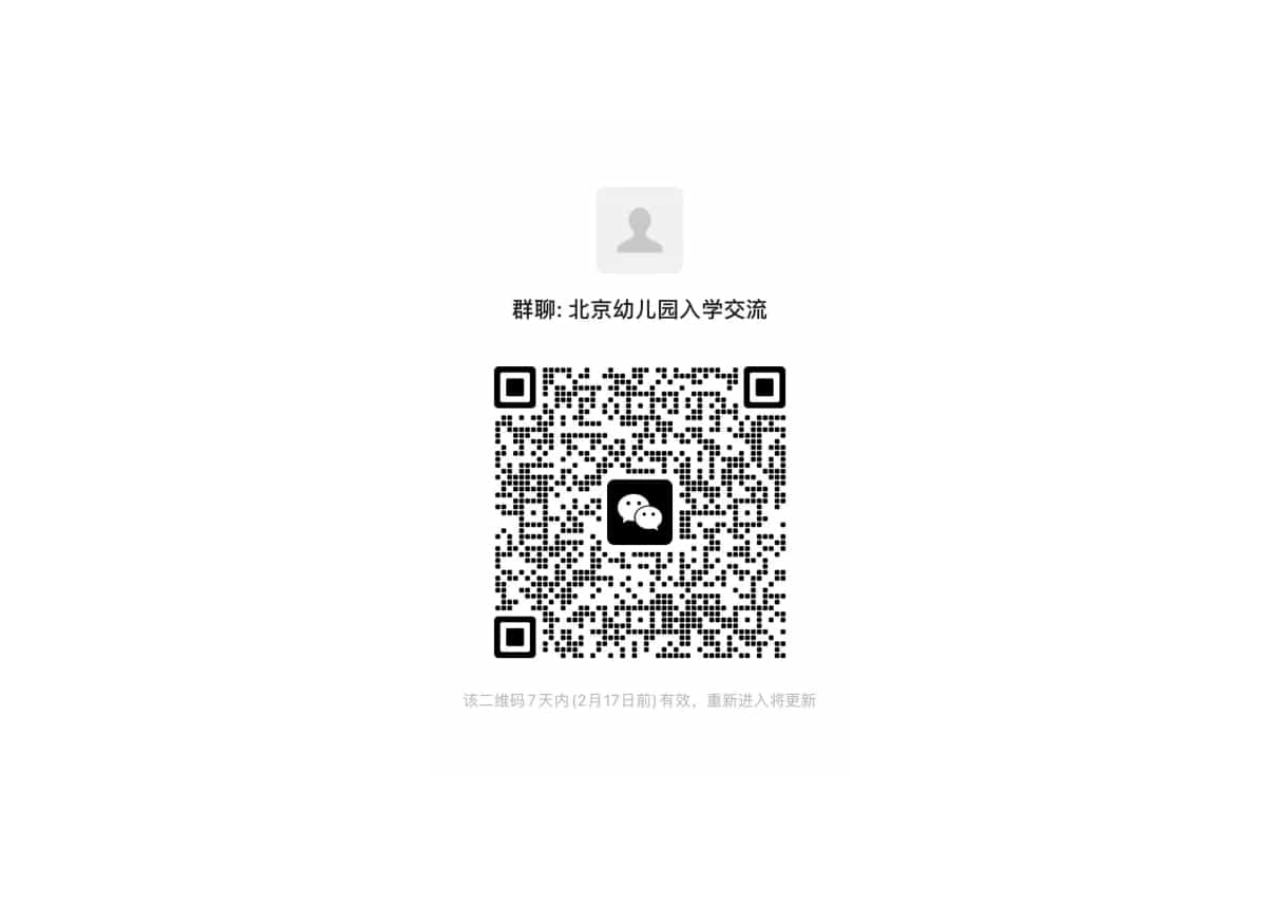
<file: WeChat-BeiJingYouErYuan/index.html>
<!--
 * @Date: 2022-10-09 10:13:52
 * @LastEditTime: 2023-02-10 14:37:11
 * @Author: WangYongJie
 * @Private-email: admin@xiaodongxier.com
-->
<!DOCTYPE html>
<html lang="en">
<head>
    <meta http-equiv="X-UA-Compatible" content="IE=edge">
    <meta charset="UTF-8">
    <meta name="viewport" content="width=device-width, initial-scale=1, maximum-scale=1, user-scalable=no">
    <meta property="og:site_name" content="小东西儿">
    <meta property="og:title" content="北京幼儿园入学交流群">
    <meta property="og:type" content="article">
    <meta property="og:url" content="https://xiaodongxier.com">
    <meta name="description" content="北京幼儿园入学交流群">
    <meta property="og:description" content="北京幼儿园入学交流群">
    <meta name="keywords" content="北京幼儿园入学交流群">
    <link rel="shortcut icon" href="../static/img/favicon.ico" type="image/x-icon">
    <title>北京幼儿园入学交流群｜微信交流群</title>
    <link rel="stylesheet" href="../static/css/reset.css">
    <script>
      var _hmt = _hmt || [];
      (function() {
          var hm = document.createElement("script");
          hm.src = "https://hm.baidu.com/hm.js?c21a66ab5099adc6454e09ad1f8301e7";
          var s = document.getElementsByTagName("script")[0];
          s.parentNode.insertBefore(hm, s);
      })();
    </script>
    <script charset="UTF-8" id="LA_COLLECT" src="//sdk.51.la/js-sdk-pro.min.js"></script>
    <script>LA.init({id: "Jf8rVs7oam5pFYhA",ck: "Jf8rVs7oam5pFYhA"})</script>
</head>
<body>
  <div id="app" class="col">
    <img src="./QrCode/loading.png" alt="北京幼儿园入学交流群" id="qrcode">
  </div>
  <script>
    window.onload = function(){
      var imgdom = document.getElementById("qrcode");
      var newSrc = "./QrCode/WeChat.jpeg?"+new Date().toLocaleDateString();
      var setSrc = imgdom.setAttribute("src",newSrc);
    }
  </script>
</body>
</html>
</file>
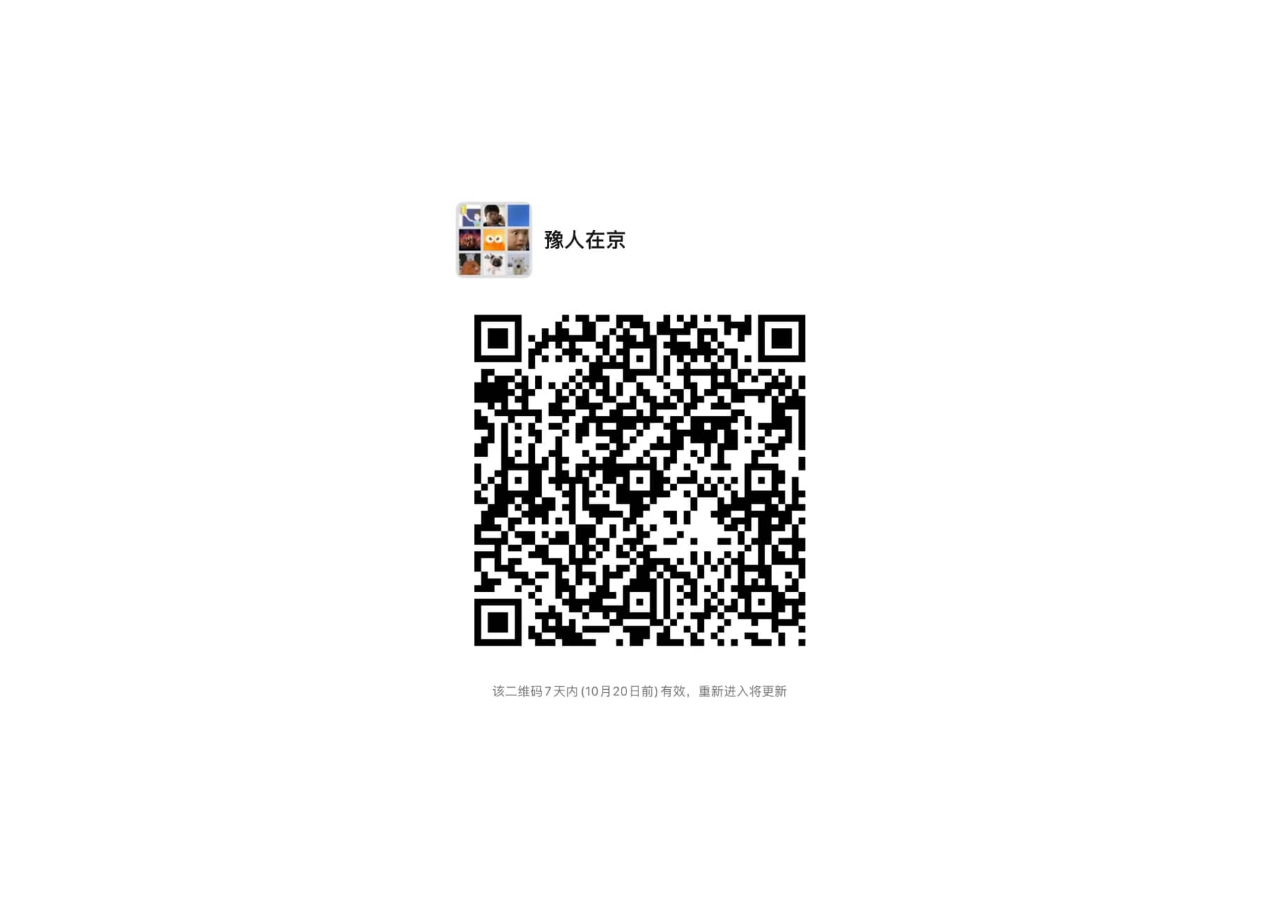
<file: WeChat-YuRenZaiJing/index.html>
<!--
 * @Date: 2022-10-09 10:13:52
 * @LastEditTime: 2023-01-29 15:51:00
 * @Author: WangYongJie
 * @Private-email: admin@xiaodongxier.com
-->
<!DOCTYPE html>
<html lang="en">
<head>
    <meta http-equiv="X-UA-Compatible" content="IE=edge">
    <meta charset="UTF-8">
    <meta name="viewport" content="width=device-width, initial-scale=1, maximum-scale=1, user-scalable=no">
    <meta property="og:site_name" content="小东西儿">
    <meta property="og:title" content="豫人在京交流群">
    <meta property="og:type" content="article">
    <meta property="og:url" content="https://xiaodongxier.com">
    <meta name="description" content="河南人在北京交流群，闲聊，八卦，分享，学习，交流...">
    <meta property="og:description" content="河南人在北京交流群，闲聊，八卦，分享，学习，交流...">
    <meta name="keywords" content="河南人在北京交流群，闲聊，八卦，分享，学习，交流...">
    <link rel="shortcut icon" href="../static/img/favicon.ico" type="image/x-icon">
    <title>豫人在京｜微信交流群</title>
    <link rel="stylesheet" href="../static/css/reset.css">
    <script>
      var _hmt = _hmt || [];
      (function() {
          var hm = document.createElement("script");
          hm.src = "https://hm.baidu.com/hm.js?c21a66ab5099adc6454e09ad1f8301e7";
          var s = document.getElementsByTagName("script")[0];
          s.parentNode.insertBefore(hm, s);
      })();
    </script>
    <script charset="UTF-8" id="LA_COLLECT" src="//sdk.51.la/js-sdk-pro.min.js"></script>
    <script>LA.init({id: "Jf8rVs7oam5pFYhA",ck: "Jf8rVs7oam5pFYhA"})</script>
</head>
<body>
  <div id="app" class="col">
    <img src="./QrCode/loading.png" alt="豫人在京交流群" id="qrcode">
  </div>
  <script>
    window.onload = function(){
      var imgdom = document.getElementById("qrcode");
      var newSrc = "./QrCode/WeChat.jpeg?"+new Date().toLocaleDateString();
      var setSrc = imgdom.setAttribute("src",newSrc);
    }
  </script>
</body>
</html>
</file>
